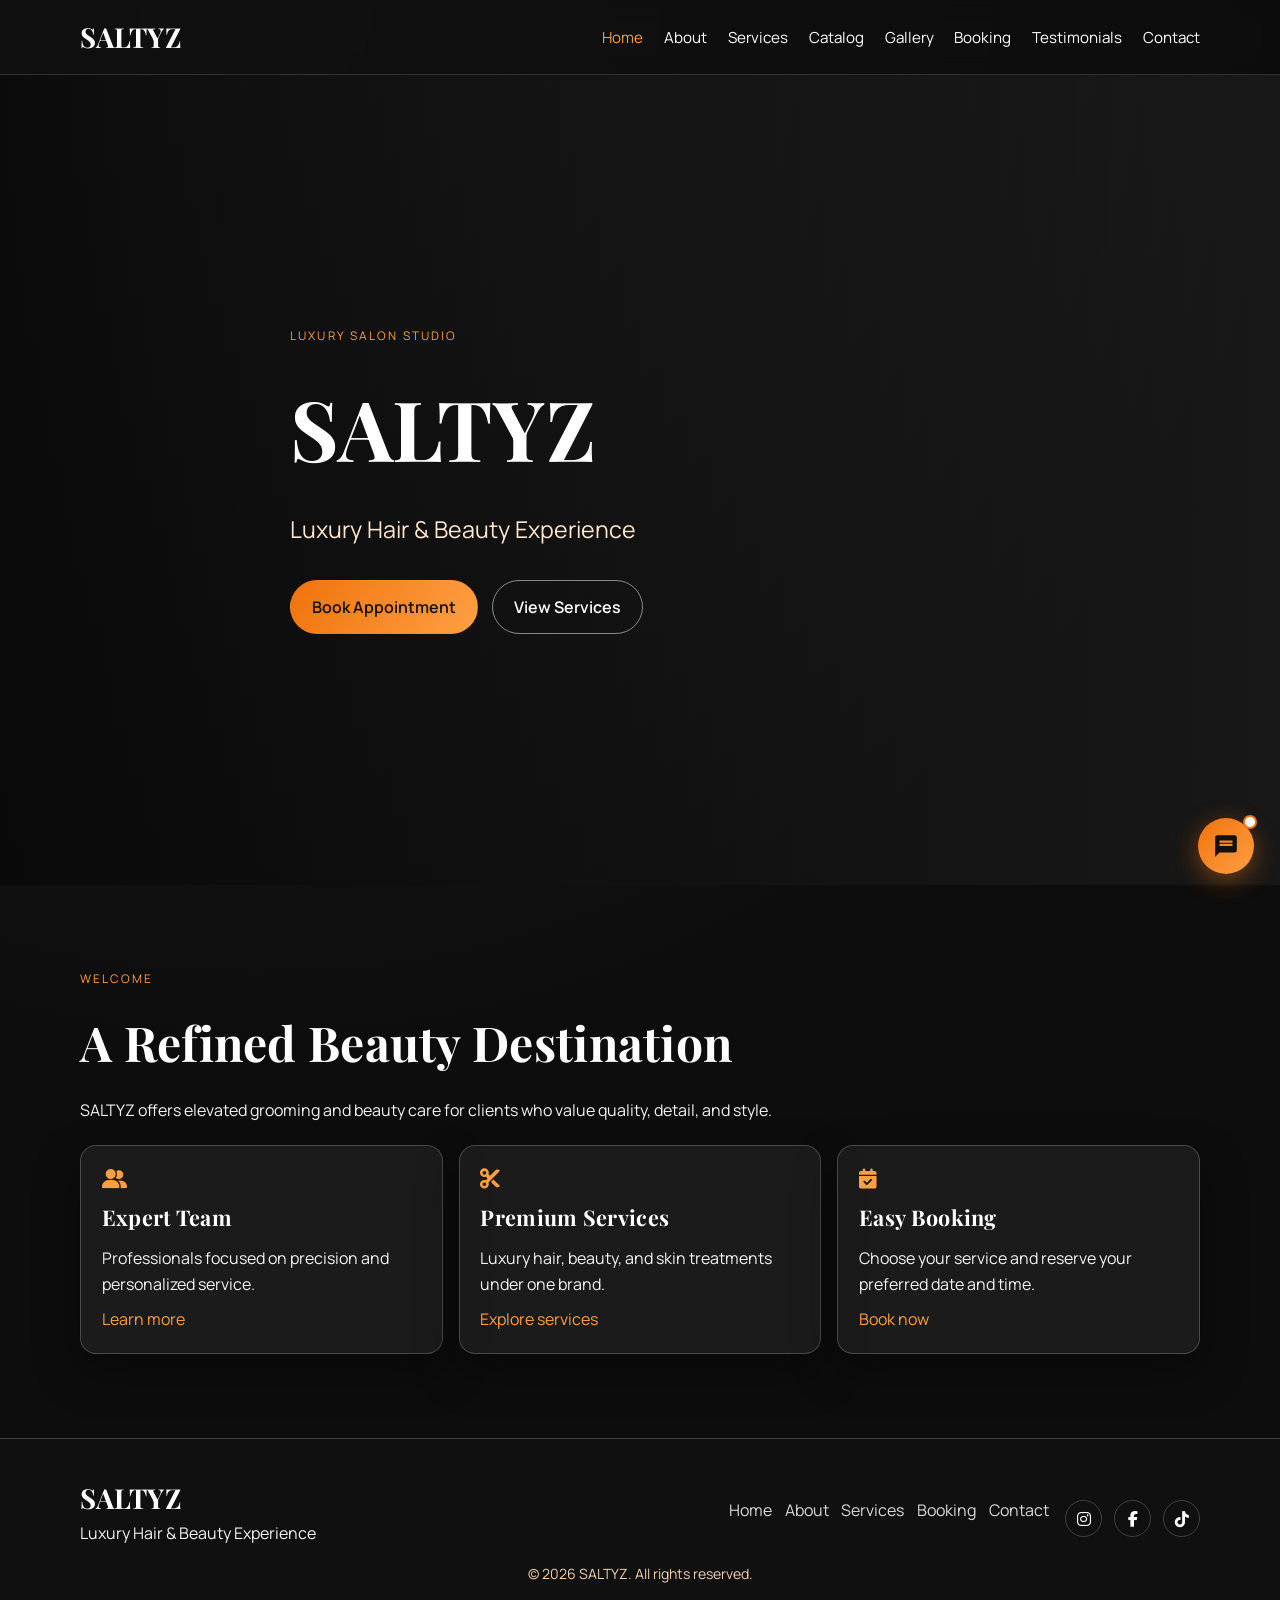
<file: index.html>
﻿<!DOCTYPE html>
<html lang="en">
<head>
  <meta charset="UTF-8" />
  <meta name="viewport" content="width=device-width, initial-scale=1.0" />
  <meta name="description" content="SALTYZ luxury salon offering premium hair, beauty, and grooming services." />
  <title>SALTYZ | Luxury Hair & Beauty Experience</title>
  <link rel="preconnect" href="https://fonts.googleapis.com" />
  <link rel="preconnect" href="https://fonts.gstatic.com" crossorigin />
  <link href="https://fonts.googleapis.com/css2?family=Manrope:wght@400;500;600;700&family=Playfair+Display:wght@600;700;800&display=swap" rel="stylesheet" />
  <link rel="stylesheet" href="https://cdnjs.cloudflare.com/ajax/libs/font-awesome/6.5.2/css/all.min.css" crossorigin="anonymous" referrerpolicy="no-referrer" />
  <link rel="stylesheet" href="styles.css" />
</head>
<body>
  <header class="site-header" id="top">
    <nav class="navbar container">
      <a href="index.html" class="brand">SALTYZ</a>
      <button class="menu-toggle" aria-label="Toggle menu" aria-expanded="false"><span></span><span></span><span></span></button>
      <ul class="nav-links">
        <li><a href="index.html" data-nav="index.html">Home</a></li>
        <li><a href="about.html" data-nav="about.html">About</a></li>
        <li><a href="services.html" data-nav="services.html">Services</a></li>
        <li><a href="catalog.html" data-nav="catalog.html">Catalog</a></li>
        <li><a href="gallery.html" data-nav="gallery.html">Gallery</a></li>
        <li><a href="booking.html" data-nav="booking.html">Booking</a></li>
        <li><a href="testimonials.html" data-nav="testimonials.html">Testimonials</a></li>
        <li><a href="contact.html" data-nav="contact.html">Contact</a></li>
      </ul>
    </nav>
  </header>

  <main>
    <section class="hero home-hero section">
      <div class="hero-overlay"></div>
      <div class="container hero-content reveal">
        <p class="eyebrow">Luxury Salon Studio</p>
        <h1>SALTYZ</h1>
        <p class="tagline">Luxury Hair &amp; Beauty Experience</p>
        <div class="hero-actions">
          <a href="booking.html" class="btn btn-gold">Book Appointment</a>
          <a href="services.html" class="btn btn-outline">View Services</a>
        </div>
      </div>
    </section>

    <section class="section">
      <div class="container">
        <div class="section-head reveal">
          <p class="eyebrow">Welcome</p>
          <h2>A Refined Beauty Destination</h2>
          <p>SALTYZ offers elevated grooming and beauty care for clients who value quality, detail, and style.</p>
        </div>
        <div class="cards-grid">
          <article class="card reveal"><i class="fa-solid fa-user-group"></i><h3>Expert Team</h3><p>Professionals focused on precision and personalized service.</p><a class="text-link" href="about.html">Learn more</a></article>
          <article class="card reveal"><i class="fa-solid fa-scissors"></i><h3>Premium Services</h3><p>Luxury hair, beauty, and skin treatments under one brand.</p><a class="text-link" href="services.html">Explore services</a></article>
          <article class="card reveal"><i class="fa-solid fa-calendar-check"></i><h3>Easy Booking</h3><p>Choose your service and reserve your preferred date and time.</p><a class="text-link" href="booking.html">Book now</a></article>
        </div>
      </div>
    </section>
  </main>

  <footer class="site-footer">
    <div class="container footer-grid">
      <div>
        <a href="index.html" class="brand">SALTYZ</a>
        <p>Luxury Hair &amp; Beauty Experience</p>
      </div>
      <div class="footer-links">
        <a href="index.html">Home</a>
        <a href="about.html">About</a>
        <a href="services.html">Services</a>
        <a href="booking.html">Booking</a>
        <a href="contact.html">Contact</a>
      </div>
      <div class="social-links">
        <a href="#" aria-label="Instagram"><i class="fa-brands fa-instagram"></i></a>
        <a href="#" aria-label="Facebook"><i class="fa-brands fa-facebook-f"></i></a>
        <a href="#" aria-label="TikTok"><i class="fa-brands fa-tiktok"></i></a>
      </div>
    </div>
    <p class="copyright">&copy; <span class="current-year"></span> SALTYZ. All rights reserved.</p>
  </footer>

  <script src="script.js"></script>
  <script src="chat.js"></script>
</body>
</html>
</file>
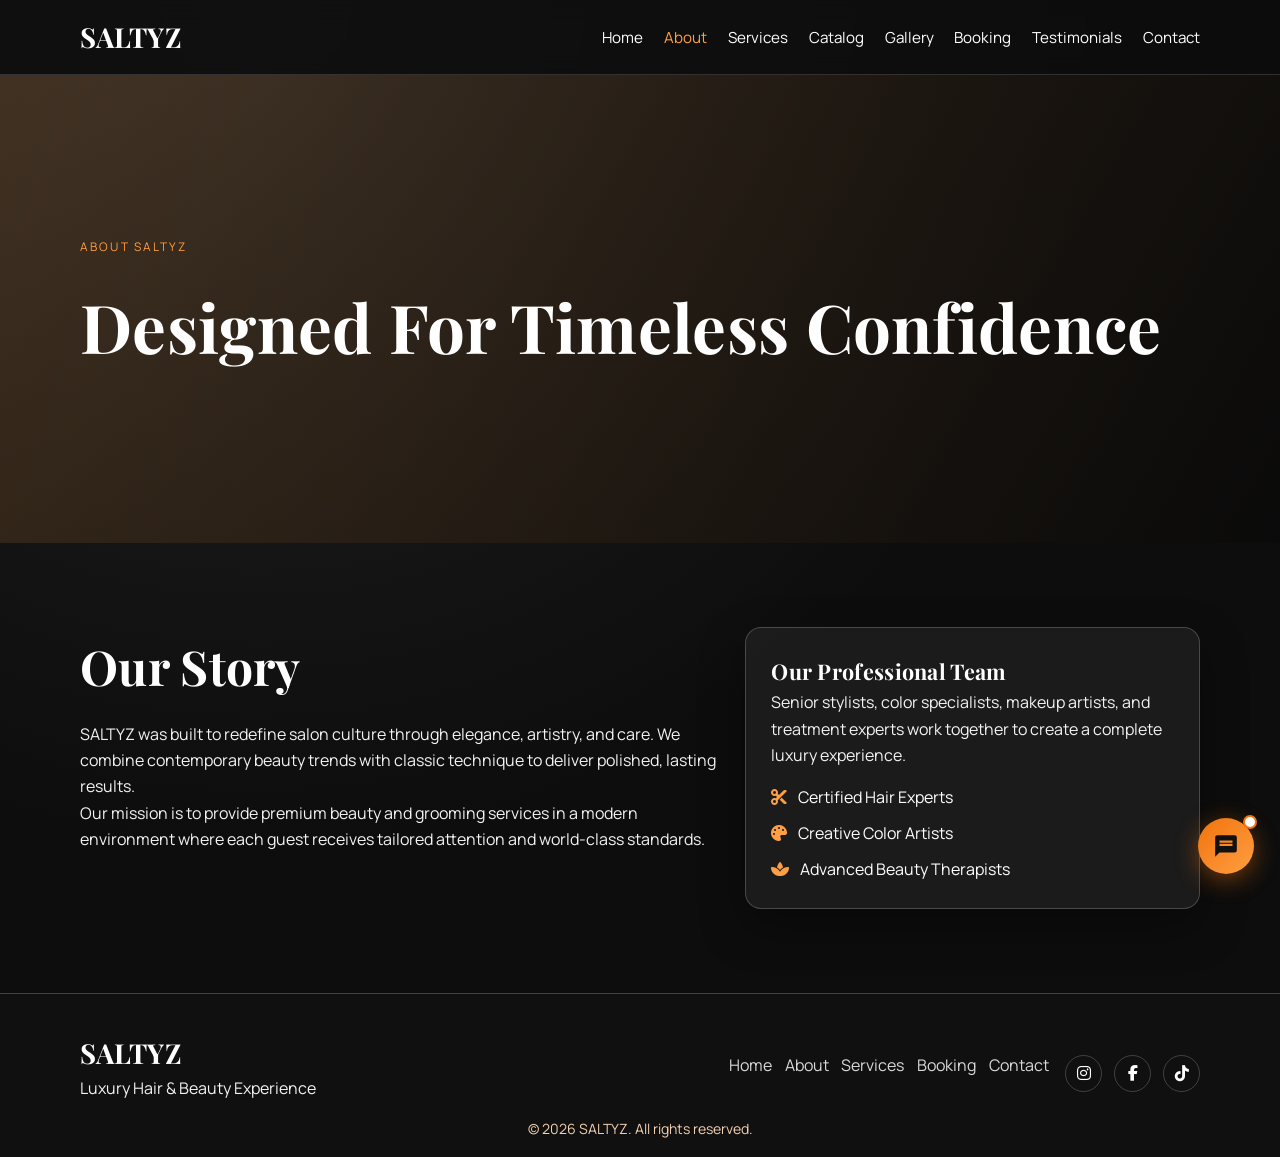
<file: about.html>
<!DOCTYPE html>
<html lang="en">
<head>
  <meta charset="UTF-8" />
  <meta name="viewport" content="width=device-width, initial-scale=1.0" />
  <meta name="description" content="About SALTYZ luxury salon." />
  <title>About | SALTYZ</title>
  <link rel="preconnect" href="https://fonts.googleapis.com" />
  <link rel="preconnect" href="https://fonts.gstatic.com" crossorigin />
  <link href="https://fonts.googleapis.com/css2?family=Manrope:wght@400;500;600;700&family=Playfair+Display:wght@600;700;800&display=swap" rel="stylesheet" />
  <link rel="stylesheet" href="https://cdnjs.cloudflare.com/ajax/libs/font-awesome/6.5.2/css/all.min.css" crossorigin="anonymous" referrerpolicy="no-referrer" />
  <link rel="stylesheet" href="styles.css" />
</head>
<body>
  <header class="site-header"><nav class="navbar container"><a href="index.html" class="brand">SALTYZ</a><button class="menu-toggle" aria-label="Toggle menu" aria-expanded="false"><span></span><span></span><span></span></button><ul class="nav-links"><li><a href="index.html" data-nav="index.html">Home</a></li><li><a href="about.html" data-nav="about.html">About</a></li><li><a href="services.html" data-nav="services.html">Services</a></li><li><a href="catalog.html" data-nav="catalog.html">Catalog</a></li><li><a href="gallery.html" data-nav="gallery.html">Gallery</a></li><li><a href="booking.html" data-nav="booking.html">Booking</a></li><li><a href="testimonials.html" data-nav="testimonials.html">Testimonials</a></li><li><a href="contact.html" data-nav="contact.html">Contact</a></li></ul></nav></header>
  <main>
    <section class="page-hero section"><div class="container reveal"><p class="eyebrow">About SALTYZ</p><h1 class="page-title">Designed For Timeless Confidence</h1></div></section>
    <section class="section"><div class="container grid-about"><div class="about-text reveal"><h2>Our Story</h2><p>SALTYZ was built to redefine salon culture through elegance, artistry, and care. We combine contemporary beauty trends with classic technique to deliver polished, lasting results.</p><p>Our mission is to provide premium beauty and grooming services in a modern environment where each guest receives tailored attention and world-class standards.</p></div><div class="team-card reveal"><h3>Our Professional Team</h3><p>Senior stylists, color specialists, makeup artists, and treatment experts work together to create a complete luxury experience.</p><ul><li><i class="fa-solid fa-scissors"></i> Certified Hair Experts</li><li><i class="fa-solid fa-palette"></i> Creative Color Artists</li><li><i class="fa-solid fa-spa"></i> Advanced Beauty Therapists</li></ul></div></div></section>
  </main>
  <footer class="site-footer"><div class="container footer-grid"><div><a href="index.html" class="brand">SALTYZ</a><p>Luxury Hair &amp; Beauty Experience</p></div><div class="footer-links"><a href="index.html">Home</a><a href="about.html">About</a><a href="services.html">Services</a><a href="booking.html">Booking</a><a href="contact.html">Contact</a></div><div class="social-links"><a href="#" aria-label="Instagram"><i class="fa-brands fa-instagram"></i></a><a href="#" aria-label="Facebook"><i class="fa-brands fa-facebook-f"></i></a><a href="#" aria-label="TikTok"><i class="fa-brands fa-tiktok"></i></a></div></div><p class="copyright">&copy; <span class="current-year"></span> SALTYZ. All rights reserved.</p></footer>
  <script src="script.js"></script>
  <script src="chat.js"></script>
</body>
</html>
</file>
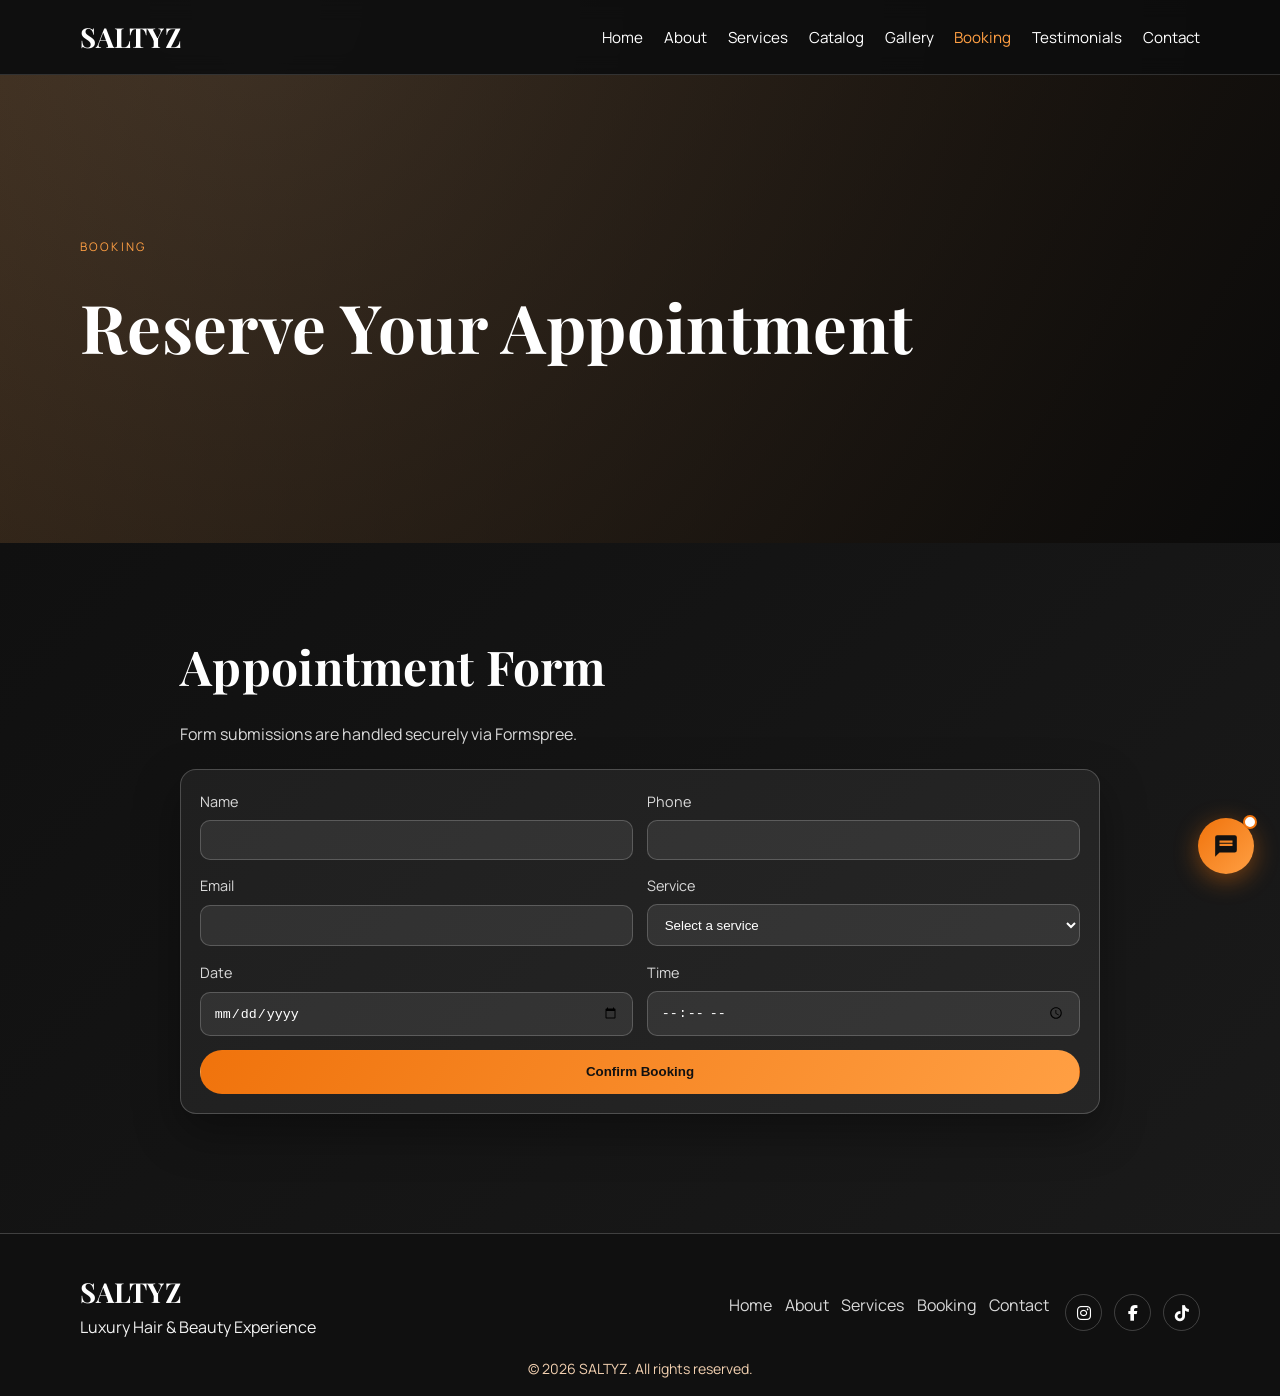
<file: booking.html>
<!DOCTYPE html>
<html lang="en">
<head>
  <meta charset="UTF-8" />
  <meta name="viewport" content="width=device-width, initial-scale=1.0" />
  <meta name="description" content="Book an appointment at SALTYZ." />
  <title>Booking | SALTYZ</title>
  <link rel="preconnect" href="https://fonts.googleapis.com" />
  <link rel="preconnect" href="https://fonts.gstatic.com" crossorigin />
  <link href="https://fonts.googleapis.com/css2?family=Manrope:wght@400;500;600;700&family=Playfair+Display:wght@600;700;800&display=swap" rel="stylesheet" />
  <link rel="stylesheet" href="https://cdnjs.cloudflare.com/ajax/libs/font-awesome/6.5.2/css/all.min.css" crossorigin="anonymous" referrerpolicy="no-referrer" />
  <link rel="stylesheet" href="styles.css" />
</head>
<body>
  <header class="site-header"><nav class="navbar container"><a href="index.html" class="brand">SALTYZ</a><button class="menu-toggle" aria-label="Toggle menu" aria-expanded="false"><span></span><span></span><span></span></button><ul class="nav-links"><li><a href="index.html" data-nav="index.html">Home</a></li><li><a href="about.html" data-nav="about.html">About</a></li><li><a href="services.html" data-nav="services.html">Services</a></li><li><a href="catalog.html" data-nav="catalog.html">Catalog</a></li><li><a href="gallery.html" data-nav="gallery.html">Gallery</a></li><li><a href="booking.html" data-nav="booking.html">Booking</a></li><li><a href="testimonials.html" data-nav="testimonials.html">Testimonials</a></li><li><a href="contact.html" data-nav="contact.html">Contact</a></li></ul></nav></header>
  <main>
    <section class="page-hero section"><div class="container reveal"><p class="eyebrow">Booking</p><h1 class="page-title">Reserve Your Appointment</h1></div></section>
    <section class="section section-dark"><div class="container booking-wrap"><div class="section-head reveal"><h2>Appointment Form</h2><p class="muted">Form submissions are handled securely via Formspree.</p></div><form class="booking-form reveal" data-booking-form data-formspree="https://formspree.io/f/xpqywwda"><label>Name<input type="text" name="name" required /></label><label>Phone<input type="tel" name="phone" required /></label><label>Email<input type="email" name="email" required /></label><label>Service<select name="service" required><option value="" disabled selected>Select a service</option><option>Hair Styling</option><option>Hair Cutting</option><option>Hair Coloring</option><option>Makeup</option><option>Manicure &amp; Pedicure</option><option>Facial Treatment</option></select></label><label>Date<input type="date" name="date" required /></label><label>Time<input type="time" name="time" required /></label><button type="submit" class="btn btn-gold" data-submit-button>Confirm Booking</button></form><p class="form-status" data-booking-status></p></div></section>
  </main>
  <footer class="site-footer"><div class="container footer-grid"><div><a href="index.html" class="brand">SALTYZ</a><p>Luxury Hair &amp; Beauty Experience</p></div><div class="footer-links"><a href="index.html">Home</a><a href="about.html">About</a><a href="services.html">Services</a><a href="booking.html">Booking</a><a href="contact.html">Contact</a></div><div class="social-links"><a href="#" aria-label="Instagram"><i class="fa-brands fa-instagram"></i></a><a href="#" aria-label="Facebook"><i class="fa-brands fa-facebook-f"></i></a><a href="#" aria-label="TikTok"><i class="fa-brands fa-tiktok"></i></a></div></div><p class="copyright">&copy; <span class="current-year"></span> SALTYZ. All rights reserved.</p></footer>
  <script src="script.js"></script>
  <script src="chat.js"></script>
</body>
</html>
</file>
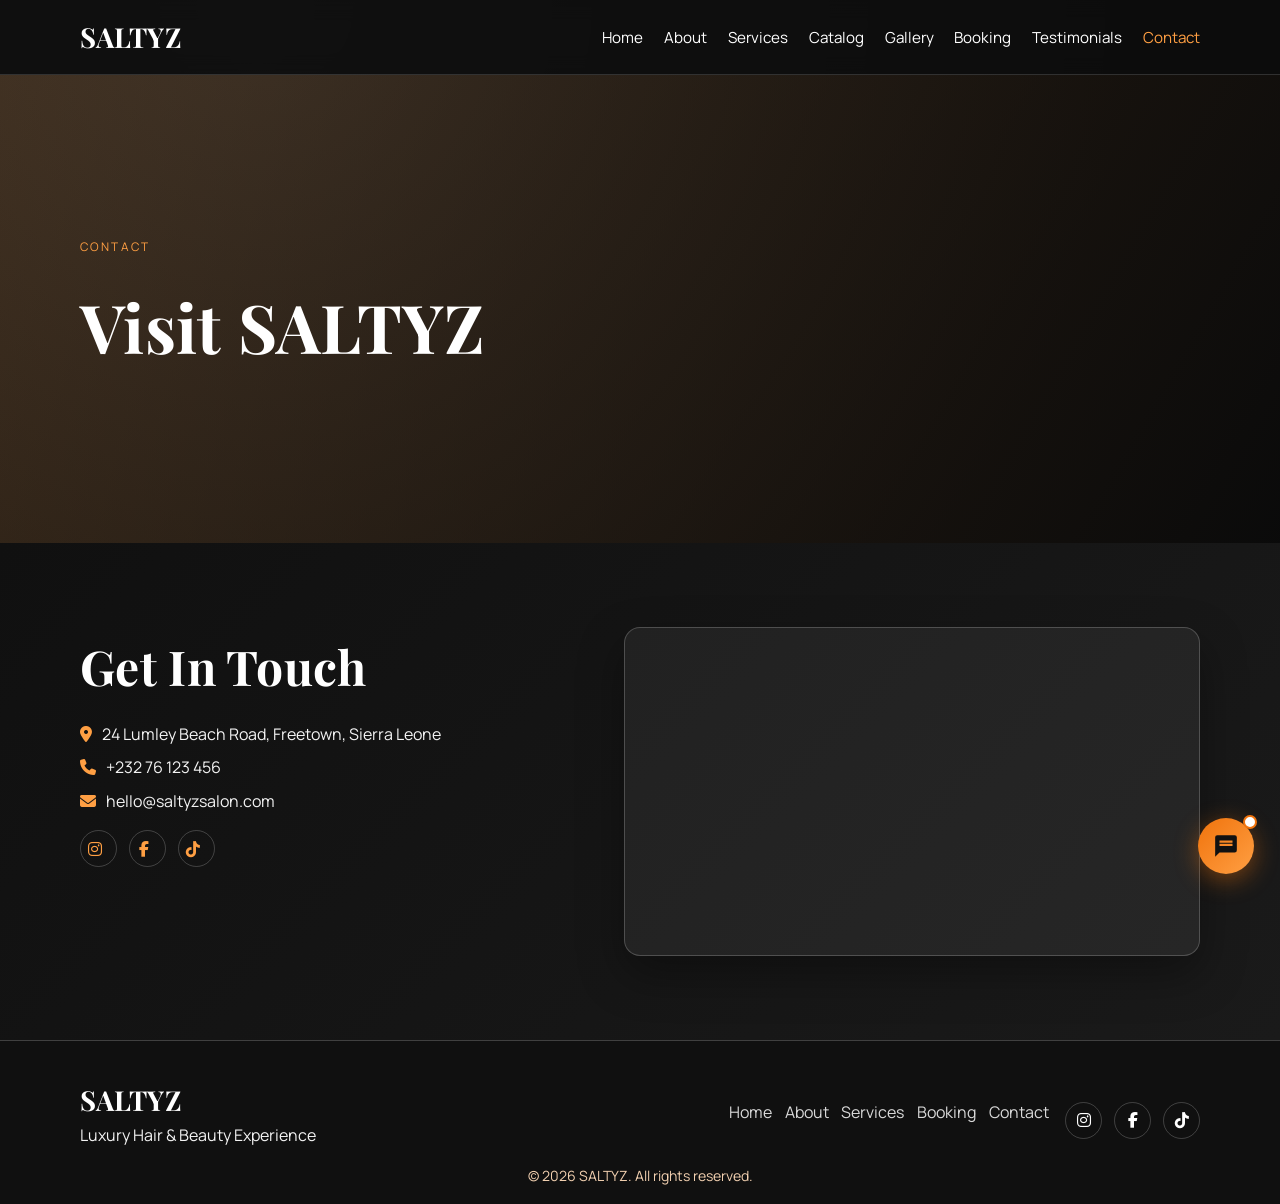
<file: contact.html>
<!DOCTYPE html>
<html lang="en">
<head>
  <meta charset="UTF-8" />
  <meta name="viewport" content="width=device-width, initial-scale=1.0" />
  <meta name="description" content="Contact SALTYZ salon." />
  <title>Contact | SALTYZ</title>
  <link rel="preconnect" href="https://fonts.googleapis.com" />
  <link rel="preconnect" href="https://fonts.gstatic.com" crossorigin />
  <link href="https://fonts.googleapis.com/css2?family=Manrope:wght@400;500;600;700&family=Playfair+Display:wght@600;700;800&display=swap" rel="stylesheet" />
  <link rel="stylesheet" href="https://cdnjs.cloudflare.com/ajax/libs/font-awesome/6.5.2/css/all.min.css" crossorigin="anonymous" referrerpolicy="no-referrer" />
  <link rel="stylesheet" href="styles.css" />
</head>
<body>
  <header class="site-header"><nav class="navbar container"><a href="index.html" class="brand">SALTYZ</a><button class="menu-toggle" aria-label="Toggle menu" aria-expanded="false"><span></span><span></span><span></span></button><ul class="nav-links"><li><a href="index.html" data-nav="index.html">Home</a></li><li><a href="about.html" data-nav="about.html">About</a></li><li><a href="services.html" data-nav="services.html">Services</a></li><li><a href="catalog.html" data-nav="catalog.html">Catalog</a></li><li><a href="gallery.html" data-nav="gallery.html">Gallery</a></li><li><a href="booking.html" data-nav="booking.html">Booking</a></li><li><a href="testimonials.html" data-nav="testimonials.html">Testimonials</a></li><li><a href="contact.html" data-nav="contact.html">Contact</a></li></ul></nav></header>
  <main>
    <section class="page-hero section"><div class="container reveal"><p class="eyebrow">Contact</p><h1 class="page-title">Visit SALTYZ</h1></div></section>
    <section class="section section-dark"><div class="container contact-grid"><div class="contact-info reveal"><h2>Get In Touch</h2><p><i class="fa-solid fa-location-dot"></i> 24 Lumley Beach Road, Freetown, Sierra Leone</p><p><i class="fa-solid fa-phone"></i> +232 76 123 456</p><p><i class="fa-solid fa-envelope"></i> hello@saltyzsalon.com</p><div class="social-links"><a href="#" aria-label="Instagram"><i class="fa-brands fa-instagram"></i></a><a href="#" aria-label="Facebook"><i class="fa-brands fa-facebook-f"></i></a><a href="#" aria-label="TikTok"><i class="fa-brands fa-tiktok"></i></a></div></div><div class="map-wrap reveal"><iframe title="SALTYZ location map" loading="lazy" referrerpolicy="no-referrer-when-downgrade" src="https://www.google.com/maps?q=lumley%20beach%20freetown&output=embed"></iframe></div></div></section>
  </main>
  <footer class="site-footer"><div class="container footer-grid"><div><a href="index.html" class="brand">SALTYZ</a><p>Luxury Hair &amp; Beauty Experience</p></div><div class="footer-links"><a href="index.html">Home</a><a href="about.html">About</a><a href="services.html">Services</a><a href="booking.html">Booking</a><a href="contact.html">Contact</a></div><div class="social-links"><a href="#" aria-label="Instagram"><i class="fa-brands fa-instagram"></i></a><a href="#" aria-label="Facebook"><i class="fa-brands fa-facebook-f"></i></a><a href="#" aria-label="TikTok"><i class="fa-brands fa-tiktok"></i></a></div></div><p class="copyright">&copy; <span class="current-year"></span> SALTYZ. All rights reserved.</p></footer>
  <script src="script.js"></script>
  <script src="chat.js"></script>
</body>
</html>
</file>
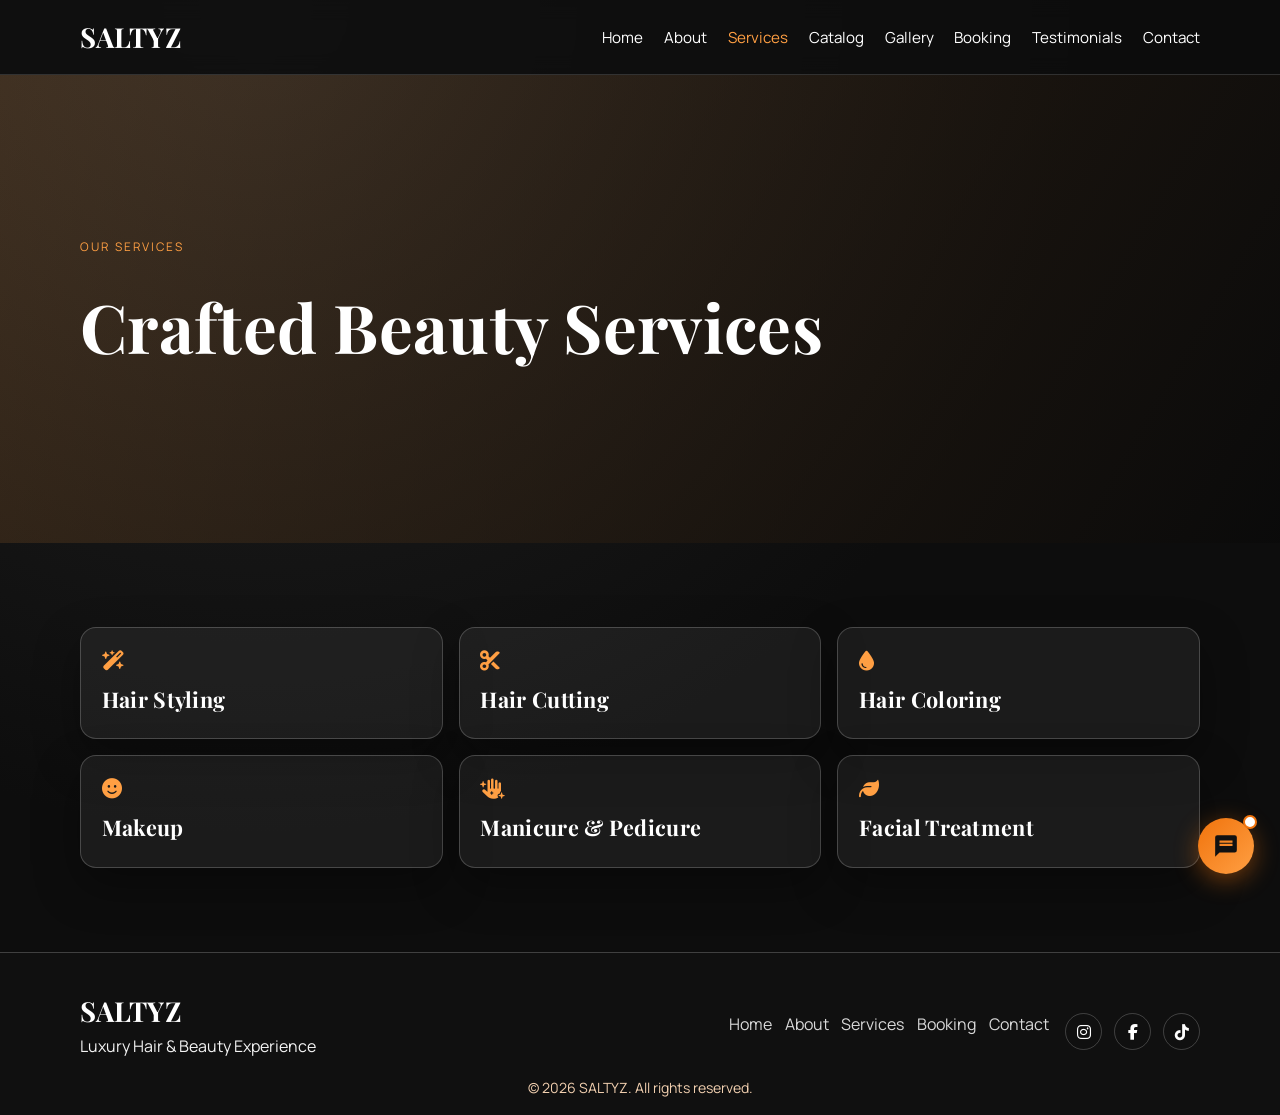
<file: services.html>
<!DOCTYPE html>
<html lang="en">
<head>
  <meta charset="UTF-8" />
  <meta name="viewport" content="width=device-width, initial-scale=1.0" />
  <meta name="description" content="Luxury salon services at SALTYZ." />
  <title>Services | SALTYZ</title>
  <link rel="preconnect" href="https://fonts.googleapis.com" />
  <link rel="preconnect" href="https://fonts.gstatic.com" crossorigin />
  <link href="https://fonts.googleapis.com/css2?family=Manrope:wght@400;500;600;700&family=Playfair+Display:wght@600;700;800&display=swap" rel="stylesheet" />
  <link rel="stylesheet" href="https://cdnjs.cloudflare.com/ajax/libs/font-awesome/6.5.2/css/all.min.css" crossorigin="anonymous" referrerpolicy="no-referrer" />
  <link rel="stylesheet" href="styles.css" />
</head>
<body>
  <header class="site-header"><nav class="navbar container"><a href="index.html" class="brand">SALTYZ</a><button class="menu-toggle" aria-label="Toggle menu" aria-expanded="false"><span></span><span></span><span></span></button><ul class="nav-links"><li><a href="index.html" data-nav="index.html">Home</a></li><li><a href="about.html" data-nav="about.html">About</a></li><li><a href="services.html" data-nav="services.html">Services</a></li><li><a href="catalog.html" data-nav="catalog.html">Catalog</a></li><li><a href="gallery.html" data-nav="gallery.html">Gallery</a></li><li><a href="booking.html" data-nav="booking.html">Booking</a></li><li><a href="testimonials.html" data-nav="testimonials.html">Testimonials</a></li><li><a href="contact.html" data-nav="contact.html">Contact</a></li></ul></nav></header>
  <main>
    <section class="page-hero section"><div class="container reveal"><p class="eyebrow">Our Services</p><h1 class="page-title">Crafted Beauty Services</h1></div></section>
    <section class="section"><div class="container"><div class="cards-grid services-grid"><article class="card reveal"><i class="fa-solid fa-wand-magic-sparkles"></i><h3>Hair Styling</h3></article><article class="card reveal"><i class="fa-solid fa-cut"></i><h3>Hair Cutting</h3></article><article class="card reveal"><i class="fa-solid fa-droplet"></i><h3>Hair Coloring</h3></article><article class="card reveal"><i class="fa-solid fa-face-smile"></i><h3>Makeup</h3></article><article class="card reveal"><i class="fa-solid fa-hand-sparkles"></i><h3>Manicure &amp; Pedicure</h3></article><article class="card reveal"><i class="fa-solid fa-leaf"></i><h3>Facial Treatment</h3></article></div></div></section>
  </main>
  <footer class="site-footer"><div class="container footer-grid"><div><a href="index.html" class="brand">SALTYZ</a><p>Luxury Hair &amp; Beauty Experience</p></div><div class="footer-links"><a href="index.html">Home</a><a href="about.html">About</a><a href="services.html">Services</a><a href="booking.html">Booking</a><a href="contact.html">Contact</a></div><div class="social-links"><a href="#" aria-label="Instagram"><i class="fa-brands fa-instagram"></i></a><a href="#" aria-label="Facebook"><i class="fa-brands fa-facebook-f"></i></a><a href="#" aria-label="TikTok"><i class="fa-brands fa-tiktok"></i></a></div></div><p class="copyright">&copy; <span class="current-year"></span> SALTYZ. All rights reserved.</p></footer>
  <script src="script.js"></script>
  <script src="chat.js"></script>
</body>
</html>
</file>
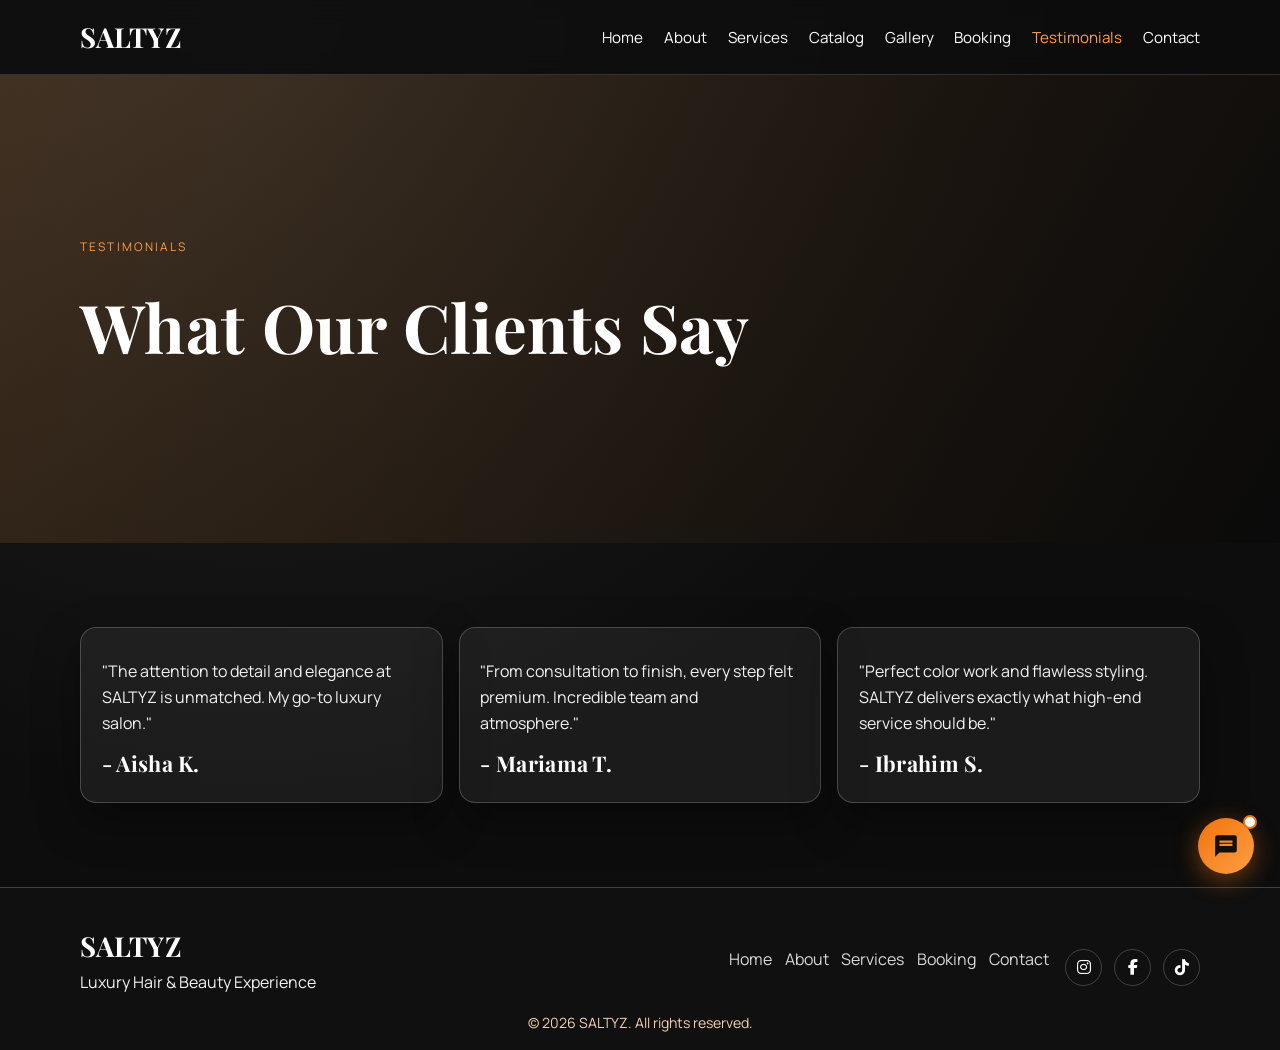
<file: testimonials.html>
<!DOCTYPE html>
<html lang="en">
<head>
  <meta charset="UTF-8" />
  <meta name="viewport" content="width=device-width, initial-scale=1.0" />
  <meta name="description" content="Client testimonials for SALTYZ salon." />
  <title>Testimonials | SALTYZ</title>
  <link rel="preconnect" href="https://fonts.googleapis.com" />
  <link rel="preconnect" href="https://fonts.gstatic.com" crossorigin />
  <link href="https://fonts.googleapis.com/css2?family=Manrope:wght@400;500;600;700&family=Playfair+Display:wght@600;700;800&display=swap" rel="stylesheet" />
  <link rel="stylesheet" href="https://cdnjs.cloudflare.com/ajax/libs/font-awesome/6.5.2/css/all.min.css" crossorigin="anonymous" referrerpolicy="no-referrer" />
  <link rel="stylesheet" href="styles.css" />
</head>
<body>
  <header class="site-header"><nav class="navbar container"><a href="index.html" class="brand">SALTYZ</a><button class="menu-toggle" aria-label="Toggle menu" aria-expanded="false"><span></span><span></span><span></span></button><ul class="nav-links"><li><a href="index.html" data-nav="index.html">Home</a></li><li><a href="about.html" data-nav="about.html">About</a></li><li><a href="services.html" data-nav="services.html">Services</a></li><li><a href="catalog.html" data-nav="catalog.html">Catalog</a></li><li><a href="gallery.html" data-nav="gallery.html">Gallery</a></li><li><a href="booking.html" data-nav="booking.html">Booking</a></li><li><a href="testimonials.html" data-nav="testimonials.html">Testimonials</a></li><li><a href="contact.html" data-nav="contact.html">Contact</a></li></ul></nav></header>
  <main>
    <section class="page-hero section"><div class="container reveal"><p class="eyebrow">Testimonials</p><h1 class="page-title">What Our Clients Say</h1></div></section>
    <section class="section"><div class="container"><div class="cards-grid testimonials-grid"><article class="card reveal"><p>"The attention to detail and elegance at SALTYZ is unmatched. My go-to luxury salon."</p><h3>- Aisha K.</h3></article><article class="card reveal"><p>"From consultation to finish, every step felt premium. Incredible team and atmosphere."</p><h3>- Mariama T.</h3></article><article class="card reveal"><p>"Perfect color work and flawless styling. SALTYZ delivers exactly what high-end service should be."</p><h3>- Ibrahim S.</h3></article></div></div></section>
  </main>
  <footer class="site-footer"><div class="container footer-grid"><div><a href="index.html" class="brand">SALTYZ</a><p>Luxury Hair &amp; Beauty Experience</p></div><div class="footer-links"><a href="index.html">Home</a><a href="about.html">About</a><a href="services.html">Services</a><a href="booking.html">Booking</a><a href="contact.html">Contact</a></div><div class="social-links"><a href="#" aria-label="Instagram"><i class="fa-brands fa-instagram"></i></a><a href="#" aria-label="Facebook"><i class="fa-brands fa-facebook-f"></i></a><a href="#" aria-label="TikTok"><i class="fa-brands fa-tiktok"></i></a></div></div><p class="copyright">&copy; <span class="current-year"></span> SALTYZ. All rights reserved.</p></footer>
  <script src="script.js"></script>
  <script src="chat.js"></script>
</body>
</html>
</file>
<file: styles.css>
:root {
  --bg: #0d0d0d;
  --panel: #171717;
  --text: #ffffff;
  --muted: #d9d9d9;
  --gold: #f0730c;
  --gold-bright: #ff9f43;
  --neutral: #ffffff;
  --line: rgba(255, 255, 255, 0.2);
  --shadow: 0 18px 45px rgba(0, 0, 0, 0.35);
}

* {
  box-sizing: border-box;
  margin: 0;
  padding: 0;
}

html {
  scroll-behavior: smooth;
}

body {
  font-family: "Manrope", sans-serif;
  color: var(--text);
  background: radial-gradient(circle at 20% 0%, #232323 0%, var(--bg) 55%);
  line-height: 1.65;
}

img {
  width: 100%;
  display: block;
}

.container {
  width: min(1120px, 92%);
  margin: 0 auto;
}

.section {
  padding: 5.25rem 0;
}

.section-dark {
  background: linear-gradient(135deg, #101010, #1a1a1a);
}

h1,
h2,
h3,
.brand {
  font-family: "Playfair Display", serif;
  letter-spacing: 0.3px;
}

h1 { font-size: clamp(2.9rem, 7vw, 5.2rem); }
h2 { font-size: clamp(2rem, 4vw, 3rem); margin-bottom: 0.9rem; }
h3 { font-size: 1.35rem; }

p { color: #f3f3f3; }

.eyebrow {
  color: var(--gold-bright);
  text-transform: uppercase;
  letter-spacing: 0.18em;
  font-size: 0.74rem;
  margin-bottom: 0.9rem;
}

.site-header {
  position: sticky;
  top: 0;
  z-index: 1000;
  backdrop-filter: blur(10px);
  background: rgba(14, 14, 14, 0.85);
  border-bottom: 1px solid rgba(255, 255, 255, 0.15);
}

.navbar {
  min-height: 74px;
  display: flex;
  align-items: center;
  justify-content: space-between;
  gap: 1.2rem;
}

.brand {
  color: var(--neutral);
  text-decoration: none;
  font-size: 1.72rem;
  font-weight: 700;
}

.nav-links {
  list-style: none;
  display: flex;
  gap: 1.3rem;
}

.nav-links a {
  color: var(--text);
  text-decoration: none;
  font-size: 0.95rem;
  transition: color 0.25s ease;
}

.nav-links a:hover,
.nav-links a.active {
  color: var(--gold-bright);
}

.menu-toggle {
  display: none;
  width: 42px;
  height: 38px;
  border: 1px solid var(--line);
  border-radius: 8px;
  background: transparent;
}

.menu-toggle span {
  display: block;
  width: 21px;
  height: 2px;
  margin: 4px auto;
  background: var(--neutral);
}

.hero,
.page-hero {
  display: grid;
  align-items: center;
  position: relative;
  overflow: hidden;
}

.home-hero {
  min-height: 90vh;
  background: url("https://images.unsplash.com/photo-1562322140-8baeececf3df?auto=format&fit=crop&w=1800&q=80") center/cover no-repeat;
}

.page-hero {
  min-height: 52vh;
  background: linear-gradient(120deg, rgba(255, 159, 67, 0.16), rgba(10, 10, 10, 0.88));
}

.page-title {
  font-size: clamp(2.2rem, 6vw, 4.2rem);
}

.hero-overlay {
  position: absolute;
  inset: 0;
  background: linear-gradient(90deg, rgba(8, 8, 8, 0.84), rgba(32, 32, 32, 0.56));
}

.hero-content {
  position: relative;
  z-index: 1;
  max-width: 700px;
}

.tagline {
  font-size: clamp(1.1rem, 2.4vw, 1.45rem);
  color: #ffe6cf;
  margin-top: 0.8rem;
}

.hero-actions {
  margin-top: 2rem;
  display: flex;
  gap: 0.9rem;
  flex-wrap: wrap;
}

.btn {
  display: inline-flex;
  align-items: center;
  justify-content: center;
  padding: 0.82rem 1.3rem;
  border-radius: 999px;
  text-decoration: none;
  border: 1px solid transparent;
  transition: transform 0.2s ease, box-shadow 0.2s ease, background-color 0.2s ease;
  font-weight: 600;
  cursor: pointer;
}

.btn:hover {
  transform: translateY(-2px);
  box-shadow: 0 10px 20px rgba(0, 0, 0, 0.28);
}

.btn-gold {
  background: linear-gradient(120deg, var(--gold), var(--gold-bright));
  color: #111111;
}

.btn-outline {
  border-color: rgba(255, 255, 255, 0.5);
  color: var(--neutral);
  background: transparent;
}

.grid-about {
  display: grid;
  grid-template-columns: 1.4fr 1fr;
  gap: 1.7rem;
}

.team-card,
.card,
.booking-form,
.map-wrap {
  background: rgba(255, 255, 255, 0.06);
  border: 1px solid var(--line);
  border-radius: 16px;
  box-shadow: var(--shadow);
}

.team-card {
  padding: 1.6rem;
}

.team-card ul {
  list-style: none;
  margin-top: 1rem;
  display: grid;
  gap: 0.6rem;
}

.team-card i {
  color: var(--gold-bright);
  margin-right: 0.5rem;
}

.section-head {
  margin-bottom: 1.4rem;
}

.cards-grid {
  display: grid;
  grid-template-columns: repeat(3, minmax(0, 1fr));
  gap: 1rem;
}

.card {
  padding: 1.3rem;
  transition: transform 0.25s ease, border-color 0.25s ease;
}

.card i {
  font-size: 1.25rem;
  color: var(--gold-bright);
  margin-bottom: 0.7rem;
}

.card p {
  margin: 0.55rem 0;
}

.card:hover {
  transform: translateY(-4px);
  border-color: rgba(255, 159, 67, 0.72);
}

.text-link {
  color: var(--gold-bright);
  text-decoration: none;
}

.text-link:hover {
  color: var(--neutral);
}

.gallery-grid {
  display: grid;
  grid-template-columns: repeat(3, minmax(0, 1fr));
  gap: 1rem;
}

.gallery-item {
  position: relative;
  overflow: hidden;
  border-radius: 14px;
  border: 1px solid var(--line);
}

.gallery-item img {
  aspect-ratio: 4/3;
  object-fit: cover;
  transition: transform 0.45s ease;
}

.gallery-item figcaption {
  position: absolute;
  inset: auto 0 0 0;
  padding: 0.75rem 0.9rem;
  background: linear-gradient(180deg, transparent, rgba(0, 0, 0, 0.92));
  color: #ffe6cf;
  transform: translateY(100%);
  transition: transform 0.3s ease;
  font-size: 0.92rem;
}

.gallery-item:hover img { transform: scale(1.06); }
.gallery-item:hover figcaption { transform: translateY(0); }

.booking-wrap {
  max-width: 920px;
}

.booking-form {
  padding: 1.2rem;
  display: grid;
  grid-template-columns: repeat(2, minmax(0, 1fr));
  gap: 0.9rem;
}

.booking-form label {
  display: grid;
  gap: 0.4rem;
  font-size: 0.9rem;
  color: var(--muted);
}

.booking-form input,
.booking-form select {
  border: 1px solid var(--line);
  border-radius: 10px;
  padding: 0.72rem 0.78rem;
  background: rgba(255, 255, 255, 0.08);
  color: var(--neutral);
}

.booking-form button {
  grid-column: span 2;
}

.muted {
  color: var(--muted);
}

.form-status {
  margin-top: 0.8rem;
  min-height: 1.4rem;
  color: var(--gold-bright);
}

.contact-grid {
  display: grid;
  grid-template-columns: 1.1fr 1.2fr;
  gap: 1rem;
}

.contact-info p {
  margin: 0.45rem 0;
}

.contact-info i {
  color: var(--gold-bright);
  margin-right: 0.45rem;
}

.social-links {
  display: flex;
  gap: 0.75rem;
  margin-top: 1rem;
}

.social-links a {
  width: 37px;
  height: 37px;
  border-radius: 50%;
  border: 1px solid var(--line);
  color: var(--neutral);
  display: grid;
  place-items: center;
  text-decoration: none;
  transition: all 0.25s ease;
}

.social-links a:hover {
  border-color: var(--gold-bright);
  color: var(--gold-bright);
  transform: translateY(-2px);
}

.map-wrap iframe {
  border: 0;
  width: 100%;
  min-height: 320px;
  border-radius: 16px;
}

.site-footer {
  border-top: 1px solid var(--line);
  background: #101010;
  padding: 2.2rem 0 1rem;
}

.footer-grid {
  display: grid;
  grid-template-columns: 1fr auto auto;
  align-items: center;
  gap: 1rem;
}

.footer-links {
  display: flex;
  gap: 0.8rem;
  flex-wrap: wrap;
}

.footer-links a {
  text-decoration: none;
  color: var(--muted);
}

.footer-links a:hover {
  color: var(--gold-bright);
}

.copyright {
  margin-top: 1rem;
  text-align: center;
  color: #f2d0b0;
  font-size: 0.88rem;
}

.reveal {
  opacity: 0;
  transform: translateY(18px);
  transition: opacity 0.7s ease, transform 0.7s ease;
}

.reveal.show {
  opacity: 1;
  transform: translateY(0);
}

@media (max-width: 980px) {
  .cards-grid,
  .gallery-grid {
    grid-template-columns: repeat(2, minmax(0, 1fr));
  }

  .grid-about,
  .contact-grid {
    grid-template-columns: 1fr;
  }
}

@media (max-width: 760px) {
  .menu-toggle {
    display: block;
  }

  .nav-links {
    position: absolute;
    top: 74px;
    right: 4%;
    width: min(280px, 90vw);
    background: rgba(17, 17, 17, 0.96);
    border: 1px solid var(--line);
    border-radius: 14px;
    padding: 1rem;
    display: grid;
    gap: 0.7rem;
    opacity: 0;
    pointer-events: none;
    transform: translateY(-8px);
    transition: all 0.25s ease;
  }

  .nav-links.open {
    opacity: 1;
    pointer-events: auto;
    transform: translateY(0);
  }

  .cards-grid,
  .gallery-grid,
  .booking-form {
    grid-template-columns: 1fr;
  }

  .booking-form button {
    grid-column: auto;
  }

  .footer-grid {
    grid-template-columns: 1fr;
    text-align: center;
    justify-items: center;
  }
}
</file>
